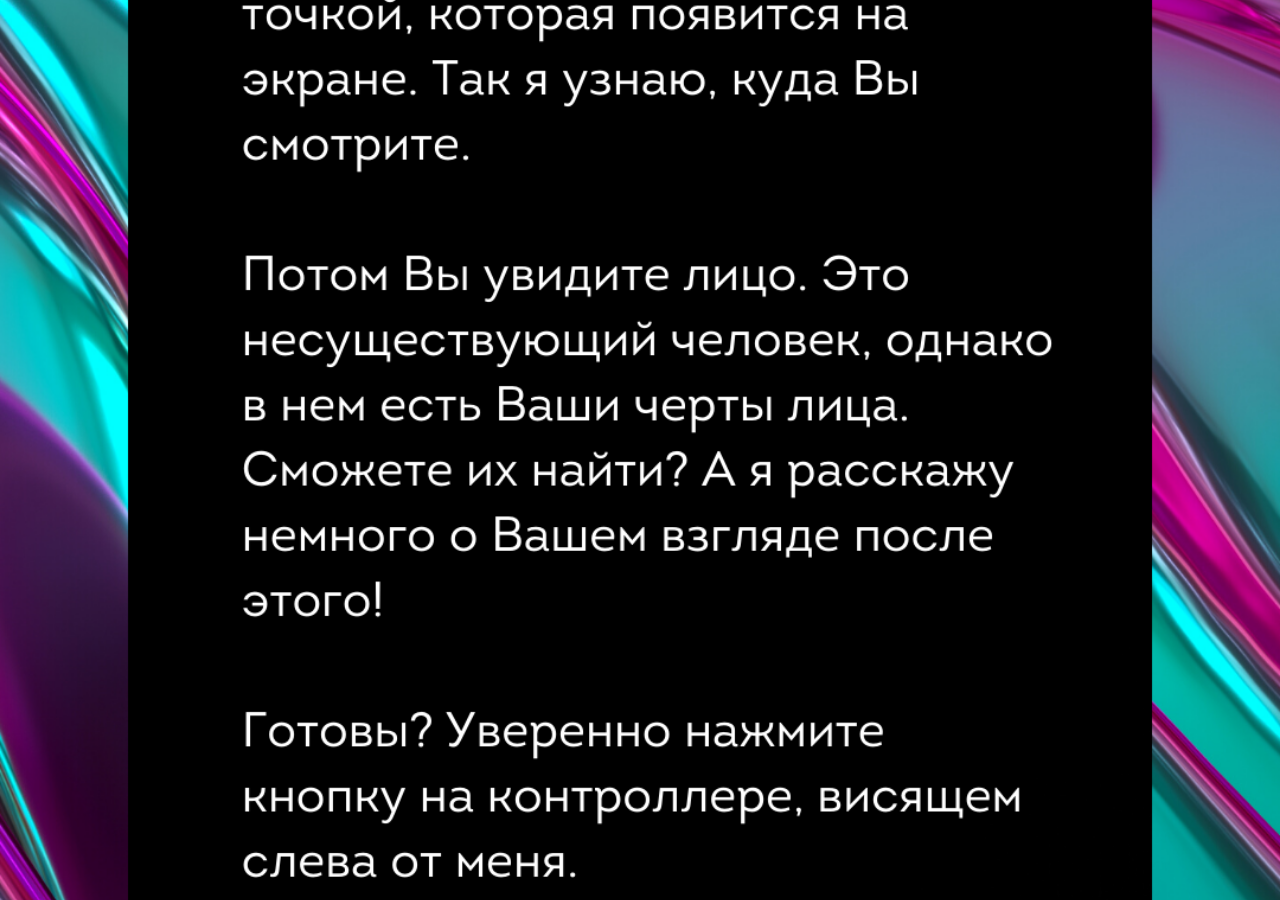
<file: templates/index.html>
<html>

<head>
    <title>N-tracker</title>
    <meta name="viewport" content="width=device-width, initial-scale=1.0">
    <script>
        navigator.deviceId = "{{ device_id }}";
    </script>
    <script src="../static/GazeCloudAPI.js"></script>
    <script src="../static/GazeRecorderAPI.js"></script>
    <script src="../static/GazePlayer.js"></script>
    <script src="https://code.jquery.com/jquery-3.5.1.min.js"
            integrity="sha256-9/aliU8dGd2tb6OSsuzixeV4y/faTqgFtohetphbbj0=" crossorigin="anonymous"></script>
    <script src="../static/script.js"></script>
    <link rel="stylesheet" href="../static/style.css">
</head>

<body class="bg">
<div class="container">
    <div class="buttons">
        <span id="recording">Ждём результатов от нейросети...Это займет от 10 до 30 секунд, никуда не уходите.</span>
        <div>
            <img id="loading" src="../static/loading.gif" height="200" width="200">
        </div>
    </div>

    <div class="look-at-me">
        <video class="video" autoplay></video>  
        <div id="screenshot">
            <img alt="Press ENTER"/>
        </div>
        <section id="person-class">N-tracker</section>
    </div>
</div>
</body>

</html>
</file>
<file: static/style.css>
body, html {
  height: 100%;
  background: #222;
}

.bg { 
  /* The image used */
  background-image: url("../static/1.png");

  /* Full height */
  height: 100%; 

  /* Center and scale the image nicely */
  background-position: center;
  background-repeat: no-repeat;
  background-size: cover;
}

.container {
  width: 100%;
  padding-top: 2em;
}

.buttons {
  width: 100%;
  margin: 0 auto;
  text-align: center;
  margin-bottom: 1em;
  color: white;
  font-size: 1.2em;
  height: 2.5em;
}

.look-at-me {
  width: 100%;
  margin: 2em auto;
}

.video, #screenshot img {
  width: 100vw;
}

section#person-class {
  width: 80vw;
  margin: 1em auto;
  border: 2px solid #522d7b;
  padding: 1em;
  font-size: xx-large;
  line-height: 1.2em;
  color: white;
}


.error#recording {
  border: 2px solid red;
  background-color: lightcoral;
  color: white;
  font-weight: bold;
  display: block;
  height: 2.5em;
  text-align: center;
  width: 100vw;
  margin: 0 auto;
  padding-top: 1em;
}

#loading {
  margin: 2em auto;
}
</file>
